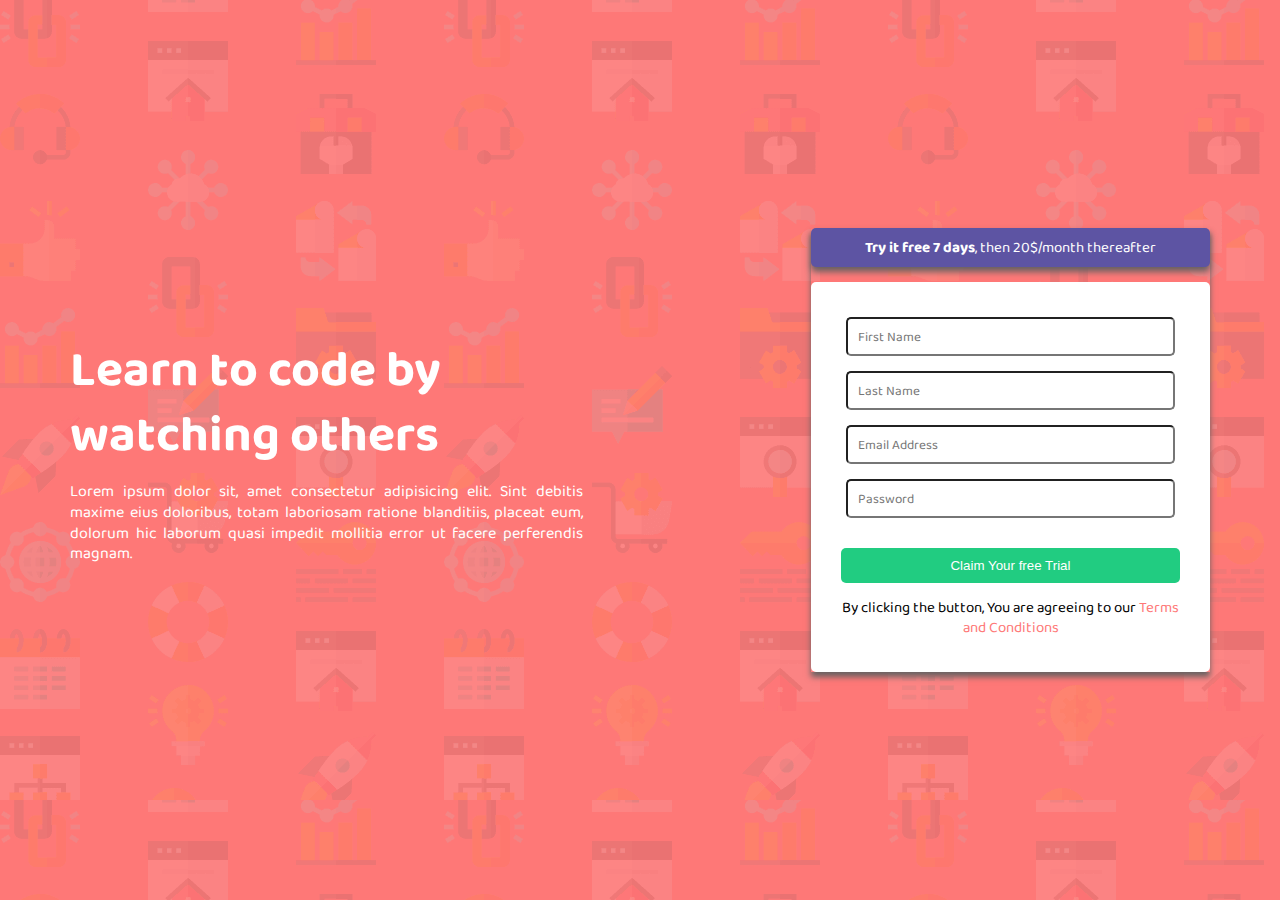
<file: block-BHaaci/index.html>
<!DOCTYPE html>
<html lang="en">

<head>
  <meta charset="UTF-8">
  <meta http-equiv="X-UA-Compatible" content="IE=edge">
  <meta name="viewport" content="width=device-width, initial-scale=1.0">
  <title>Learn Code</title>
  <link rel="stylesheet" href="style.css">
</head>

<body>
  <main class="container flex">
    <div class="hero-text">
      <h1>Learn to code by watching others</h1>
      <p>Lorem ipsum dolor sit, amet consectetur adipisicing elit. Sint debitis maxime eius doloribus, totam laboriosam
        ratione blanditiis, placeat eum, dolorum hic laborum quasi impedit mollitia error ut facere perferendis magnam.
      </p>
    </div>
    <div class="hero-form">
      <div class="form-head">
        <p><strong>Try it free 7 days</strong>, then 20$/month thereafter</p>
      </div>
      <form action="index.html" method="form" class="main-form">
        <fieldset>
          <label for="first-name">
            <input class="form-input" type="text" id="form-data" placeholder="First Name">
          </label>
          <label for="last-name">
            <input class="form-input" type="text" id="last-name" placeholder="Last Name">
          </label>
          <label for="email-data">
            <input class="form-input" type="email" id="email-data" placeholder="Email Address">
          </label>
          <label for="password-data">
            <input class="form-input" type="password" id="password-data" placeholder="Password">
          </label>
          <button class="btn">Claim Your free Trial</button>
          <p>By clicking the button, You are agreeing to our <strong class="terms">Terms and Conditions</strong></p>
        </fieldset>
      </form>
    </div>
  </main>
</body>

</html>
</file>
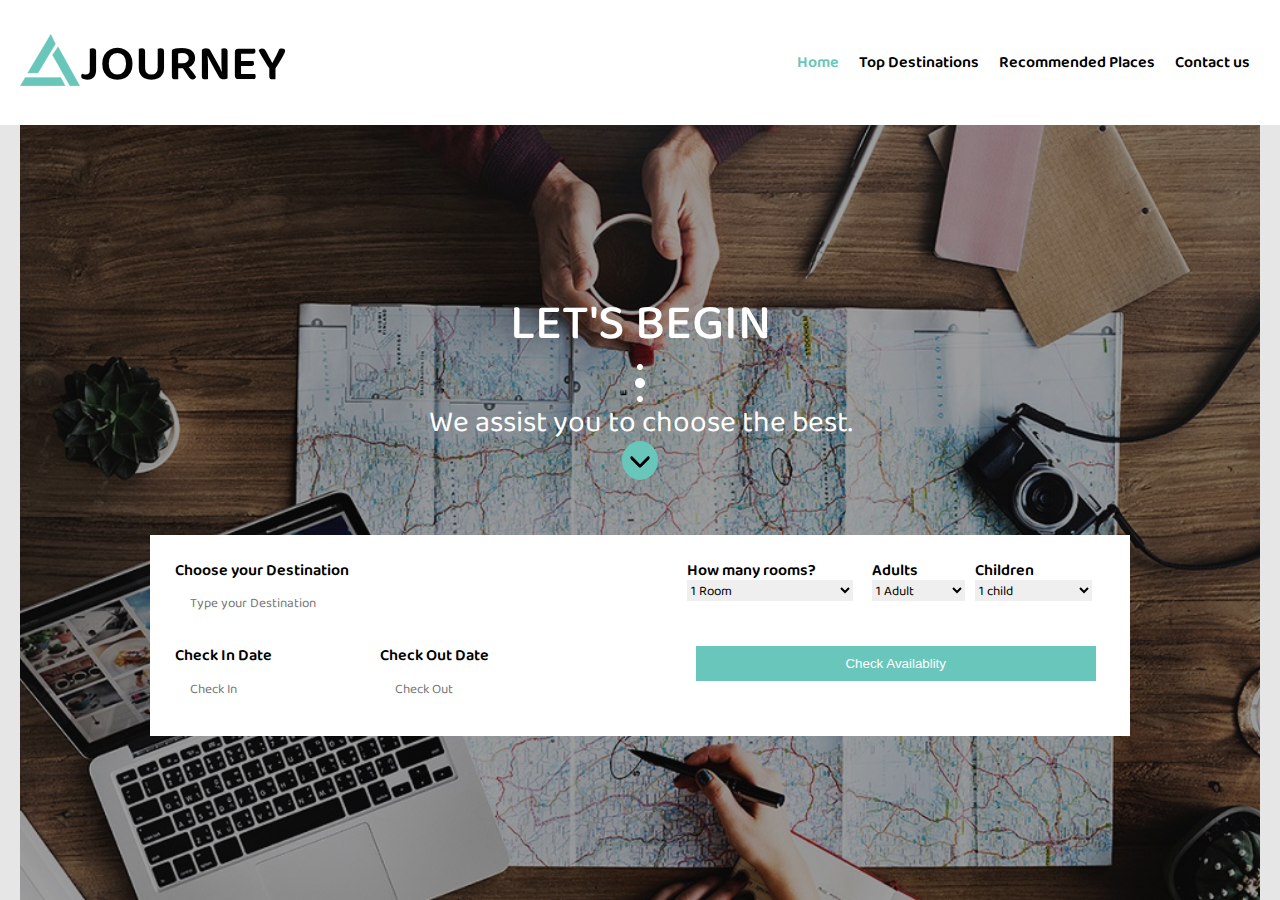
<file: block-BHaacj/index.html>
<!DOCTYPE html>
<html lang="en">

<head>
  <meta charset="UTF-8">
  <meta http-equiv="X-UA-Compatible" content="IE=edge">
  <meta name="viewport" content="width=device-width, initial-scale=1.0">
  <title>Document</title>
  <link rel="stylesheet" href="style.css">
  <link rel="stylesheet" href="https://cdnjs.cloudflare.com/ajax/libs/font-awesome/4.7.0/css/font-awesome.min.css">
</head>

<body>
  <header class="flex container header">
    <div class="logo flex">
      <div><img src="./assets/logo.png" alt=""></div>
      <div>
        <h1>JOURNEY</h1>
      </div>
    </div>
    <nav class="nav-bar">
      <ul class="flex">
        <li>
          <a class="active nav-a" href="#">Home</a>
        </li>
        <li>
          <a class="nav-a" href="#">Top Destinations</a>
        </li>
        <li>
          <a class="nav-a" href="#">Recommended Places</a>
        </li>
        <li>
          <a class="nav-a" href="#">Contact us</a>
        </li>
      </ul>
    </nav>
  </header>
  <main>
    <section class="hero flex container">
      <div class="hero-text flex">
        <h1>LET'S BEGIN</h1>
        <img src="./assets/dots-3.png" alt="">
        <p>We assist you to choose the best.</p>
        <img class="down-arrow" src="./assets/down.svg" alt="">
      </div>
      <form class='form flex' action="index.html" method="none">
        <fieldset class="left-form">
          <label for="choose">
            Choose your Destination
            <input type="text" id="choose" placeholder="Type your Destination">
          </label>
          <div class="flex dates">
            <label for="in-date">
              Check In Date
              <input type="text" id="in-date" placeholder="Check In">
            </label>
            <label for="out-date">
              Check Out Date
              <input type="text" id="out-date" placeholder="Check Out">
            </label>
          </div>
        </fieldset>
        <fieldset class="right-form flex">
          <label for="room-count">
            How many rooms?
            <select name="rooms" id="room-count">
              <option value="rooms">1 Room</option>
              <option value="rooms">2 Room</option>
              <option value="rooms">3 Room</option>
              <option value="rooms">4 Room</option>
            </select>
          </label>
          <label for="adult-count">
            Adults
            <select name="adult" id="adult-count">
              <option value="adult">1 Adult</option>
              <option value="adult">2 Adult</option>
              <option value="adult">3 Adult</option>
              <option value="adult">4 Adult</option>
            </select>
          </label>
          <label for="children-count">
            Children
            <select name="children" id="children-count">
              <option value="children">1 child</option>
              <option value="children">2 children</option>
              <option value="children">3 children</option>
              <option value="children">4 children</option>
            </select>
          </label>
          <button class="btn">Check Availablity</button>
        </fieldset>
      </form>
    </section>
  </main>
</body>

</html>
</file>
<file: block-BHaaci/style.css>
@import url('https://fonts.googleapis.com/css2?family=Baloo+Chettan+2:wght@400;500;600;700&display=swap');
html, body, div, span, applet, object, iframe,
h1, h2, h3, h4, h5, h6, p, blockquote, pre,
a, abbr, acronym, address, big, cite, code,
del, dfn, em, img, ins, kbd, q, s, samp,
small, strike, strong, sub, sup, tt, var,
b, u, i, center,
dl, dt, dd, ol, ul, li,
fieldset, form, label, legend,
table, caption, tbody, tfoot, thead, tr, th, td,
article, aside, canvas, details, embed, 
figure, figcaption, footer, header, hgroup, 
menu, nav, output, ruby, section, summary,
time, mark, audio, video {
	margin: 0;
	padding: 0;
	border: 0;
	font-size: 100%;
	font: inherit;
	vertical-align: baseline;
}
/* HTML5 display-role reset for older browsers */
article, aside, details, figcaption, figure, 
footer, header, hgroup, menu, nav, section {
	display: block;
}
body {
	line-height: 1.3;
  font-family: 'Baloo Chettan 2', cursive;
  background: url(./assets/bg-intro-desktop.png);
  background-color: #fe7877;
}
ol, ul {
	list-style: none;
}
blockquote, q {
	quotes: none;
}
blockquote:before, blockquote:after,
q:before, q:after {
	content: '';
	content: none;
}
table {
	border-collapse: collapse;
	border-spacing: 0;
}
/* custom css */
*::after,*::before{
  box-sizing: border-box;
}
.container{
  max-width: 1140px;
  margin: 0 auto;
  height: 100vh;
}
.flex{
  display: flex;
  justify-content: space-between;
  align-items: center;
}
:root{
  --primary: #ffffff;
  --secondary: #fe7877;
}
/* hero-text */
.hero-text{
  flex: 0 1 45%;
  color: var(--primary);
}
.hero-text h1{
  font-size: 50px;
  font-weight: 700;
  padding-bottom: 15px;
}
.hero-text p{
  text-align: justify;
}
/* hero-form */

.hero-form{
  flex: 0 1 35%;
  text-align: center;
  box-shadow: 0px 5px 6px rgb(104, 98, 98);
}
.form-head{
  color: var(--primary);
  background-color: #5d54a3;
  width: 100%;
  text-align: center;
  border-radius: 5px;
  margin-bottom: 15px;
  box-shadow: 0px 5px 6px rgb(104, 98, 98);
}
.form-head p{
  padding: 10px 25px;
  font-size: 15px;
}
.form-head strong{
  font-weight: 700;
}
.main-form{
  padding: 35px 30px;
  background-color: var(--primary);
  border-radius: 5px;
}
.form-input{
  width: 90%;
  padding: 10px;
  margin-bottom: 15px;
  border-radius: 5px;
  outline: 0;
}
.form-input:focus{
  border: 2px solid #5d54a3;
}
::placeholder{
  font-family: 'Baloo Chettan 2', cursive;
}
.btn{
  display: inline-block;
  width: 100%;
  padding: 10px;
  color: var(--primary);
  background-color: #21cc81;
  border: none;
  border-radius: 5px;
  font-weight: 500;
  margin: 15px 0;
}
.hero-form p{
  font-size: 15px;
}
.terms{
  color: var(--secondary);
}
</file>
<file: block-BHaacj/style.css>
@import url('https://fonts.googleapis.com/css2?family=Baloo+Chettan+2:wght@400;500;600;700&display=swap');
html, body, div, span, applet, object, iframe,
h1, h2, h3, h4, h5, h6, p, blockquote, pre,
a, abbr, acronym, address, big, cite, code,
del, dfn, em, img, ins, kbd, q, s, samp,
small, strike, strong, sub, sup, tt, var,
b, u, i, center,
dl, dt, dd, ol, ul, li,
fieldset, form, label, legend,
table, caption, tbody, tfoot, thead, tr, th, td,
article, aside, canvas, details, embed, 
figure, figcaption, footer, header, hgroup, 
menu, nav, output, ruby, section, summary,
time, mark, audio, video {
	margin: 0;
	padding: 0;
	border: 0;
	font-size: 100%;
	font: inherit;
	vertical-align: baseline;
}
/* HTML5 display-role reset for older browsers */
article, aside, details, figcaption, figure, 
footer, header, hgroup, menu, nav, section {
	display: block;
}
body {
	line-height: 1.3;
  font-family: 'Baloo Chettan 2', cursive;
}
ol, ul {
	list-style: none;
}
blockquote, q {
	quotes: none;
}
blockquote:before, blockquote:after,
q:before, q:after {
	content: '';
	content: none;
}
table {
	border-collapse: collapse;
	border-spacing: 0;
}
*::after, *::before{
  box-sizing: border-box;
}
.flex{
  display: flex;
  justify-content: center;
  align-items: center;
}
.container{
  max-width: 1240px;
  margin: 0 auto;
}
a{
  text-decoration: none;
}
/* header */
.header{
  justify-content: space-between;
  padding: 30px 0;
}
.logo h1{
  font-size: 50px;
  font-weight: 600;
}
.nav-a{
  color: black;
  padding: 10px;
  font-weight: 600;
}
.active{
  color: #69c6ba;
} 
/* hero */
main{
  background-color: #e6e6e6;
}
.hero{
  background:linear-gradient(rgba(15, 15, 15, 0.4) , rgb(15, 15, 15, 0.4)), url(./assets/banner.jpg) no-repeat 50% 50% ;
  background-size: cover;
  height: calc(100vh - 125px);
  -webkit-background-size: cover;
  -moz-background-size: cover;
  -o-background-size: cover; 
  flex-direction: column;
  justify-content: center;
  
}
.hero-text{
  flex-direction: column;
  margin-bottom: 55px;
}
.hero-text h1{
  font-size: 50px;
  font-weight: 500;
  color: #ffffff;
  margin-bottom: 10px;
}
.hero-text p{
  color: #ffffff;
  font-size: 30px;
}
.down-arrow{
  width: 20px;
  /* filter: brightness(0) invert(1); */
  padding: 8px;
  border-radius: 50%;
  text-align: center;
  background-color: #69c6ba;
}
/* form */
label{
  font-weight: 600;
}
.form{
  background-color: #ffffff;
  padding: 25px;
  width: 75%;
  margin: 0 auto;
  justify-content: space-between;
  position: relative;
}
#choose{
  display: block;
  outline: none;
  border: none;
  padding: 15px 0;

}
*::placeholder{
  padding-left: 15px;
  font-family: 'Baloo Chettan 2', cursive;
}
.left-form{
  width: 45%;
}
#in-date, #out-date{
    outline: none;
  border: none;
  padding: 15px 0;
}
.dates{
  margin-top: 20px;
}
.right-form{
  flex: 0 1 45%;
  align-self: flex-start;
}
.right-form label{
  /* flex: 0 1 33%; */
  justify-content: flex-start;
}
.right-form select{
  width: 90%;
  border: none;font-family: 'Baloo Chettan 2', cursive;
}
.btn{
  position: absolute;
  bottom: 55px;
  display: block;
  width: 400px;
  padding: 10px 0;
  border: none;
  background-color: #69c6ba;
  color: #ffffff;
  text-transform: capitalize;
}
</file>
